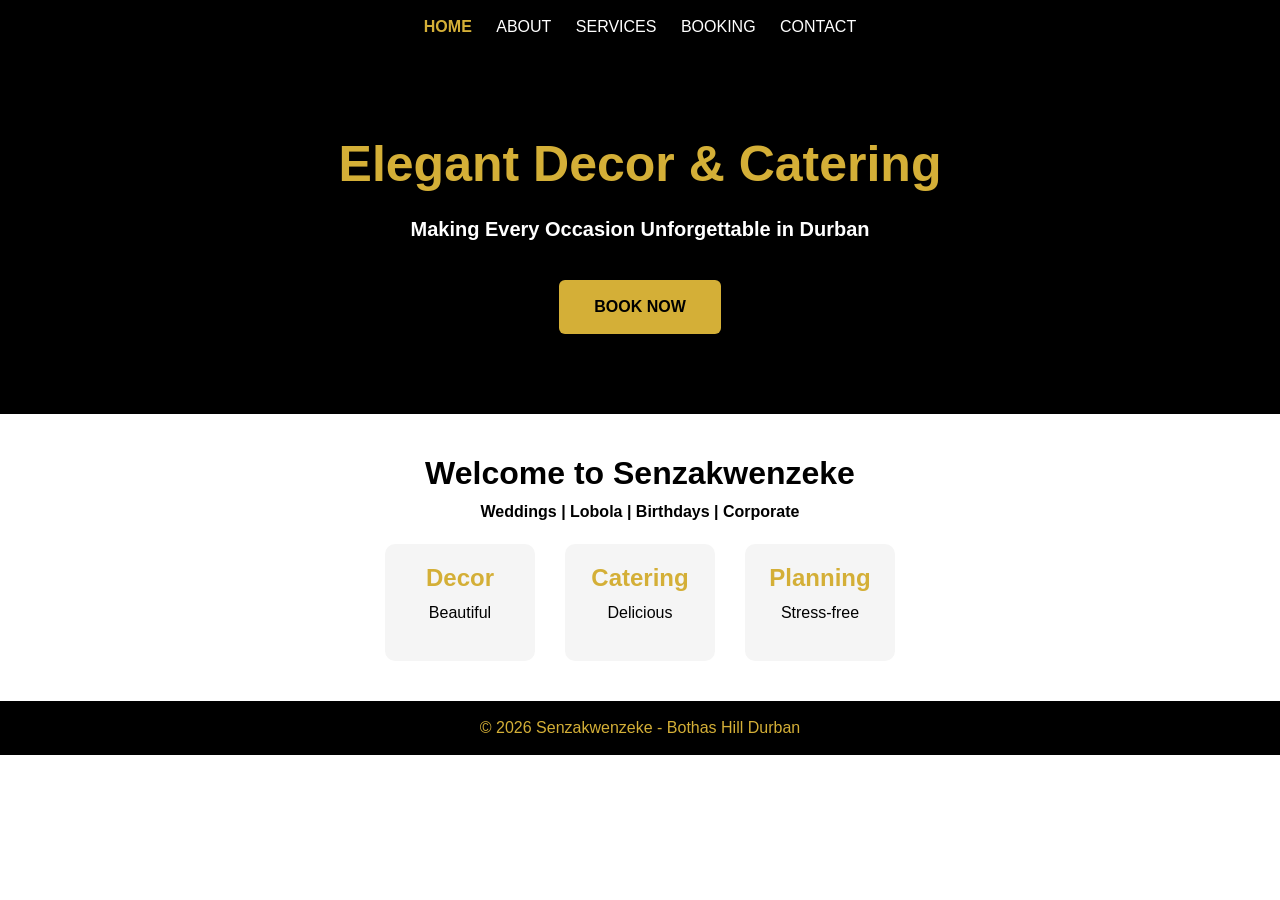
<file: Senzakwenzeke_Website/index.html>
<!DOCTYPE html>
<html lang="en">
<head>
    <meta charset="UTF-8">
    <meta name="viewport" content="width=device-width, initial-scale=1.0">
    <title>Senzakwenzeke - Home</title>
    <link href="https://cdn.jsdelivr.net/npm/bootstrap@5.3.0/dist/css/bootstrap.min.css" rel="stylesheet">
</head>
<body style="margin:0; font-family:Arial, sans-serif;">

<nav style="background:black; padding:15px; text-align:center;">
    <a href="index.html" style="color:#D4AF37; font-weight:900; text-decoration:none; margin:10px;">HOME</a>
    <a href="about.html" style="color:white; text-decoration:none; margin:10px;">ABOUT</a>
    <a href="services.html" style="color:white; text-decoration:none; margin:10px;">SERVICES</a>
    <a href="booking.html" style="color:white; text-decoration:none; margin:10px;">BOOKING</a>
    <a href="contact.html" style="color:white; text-decoration:none; margin:10px;">CONTACT</a>
</nav>

<div style="background:black; padding:80px 20px; text-align:center;">
    <h1 style="color:#D4AF37; font-size:50px; font-weight:900; margin:0;">Elegant Decor & Catering</h1>
    <p style="color:white; font-size:20px; font-weight:bold; margin-top:20px;">Making Every Occasion Unforgettable in Durban</p>
    <a href="booking.html" style="background:#D4AF37; color:black; padding:15px 35px; font-weight:900; text-decoration:none; border-radius:6px; display:inline-block; margin-top:20px;">BOOK NOW</a>
</div>

<div style="padding:40px; text-align:center; background:white;">
    <h2 style="color:black; font-weight:900;">Welcome to Senzakwenzeke</h2>
    <p style="color:black; font-weight:bold;">Weddings | Lobola | Birthdays | Corporate</p>
    <div style="display:flex; gap:30px; justify-content:center; margin-top:20px; flex-wrap:wrap;">
        <div style="background:#f5f5f5; padding:20px; border-radius:10px; min-width:150px;"><h4 style="color:#D4AF37; font-weight:900;">Decor</h4><p style="color:black;">Beautiful</p></div>
        <div style="background:#f5f5f5; padding:20px; border-radius:10px; min-width:150px;"><h4 style="color:#D4AF37; font-weight:900;">Catering</h4><p style="color:black;">Delicious</p></div>
        <div style="background:#f5f5f5; padding:20px; border-radius:10px; min-width:150px;"><h4 style="color:#D4AF37; font-weight:900;">Planning</h4><p style="color:black;">Stress-free</p></div>
    </div>
</div>

<div style="background:black; text-align:center; padding:15px;">
    <p style="color:#D4AF37; margin:0;">&copy; 2026 Senzakwenzeke - Bothas Hill Durban</p>
</div>

</body>
</html>
</file>
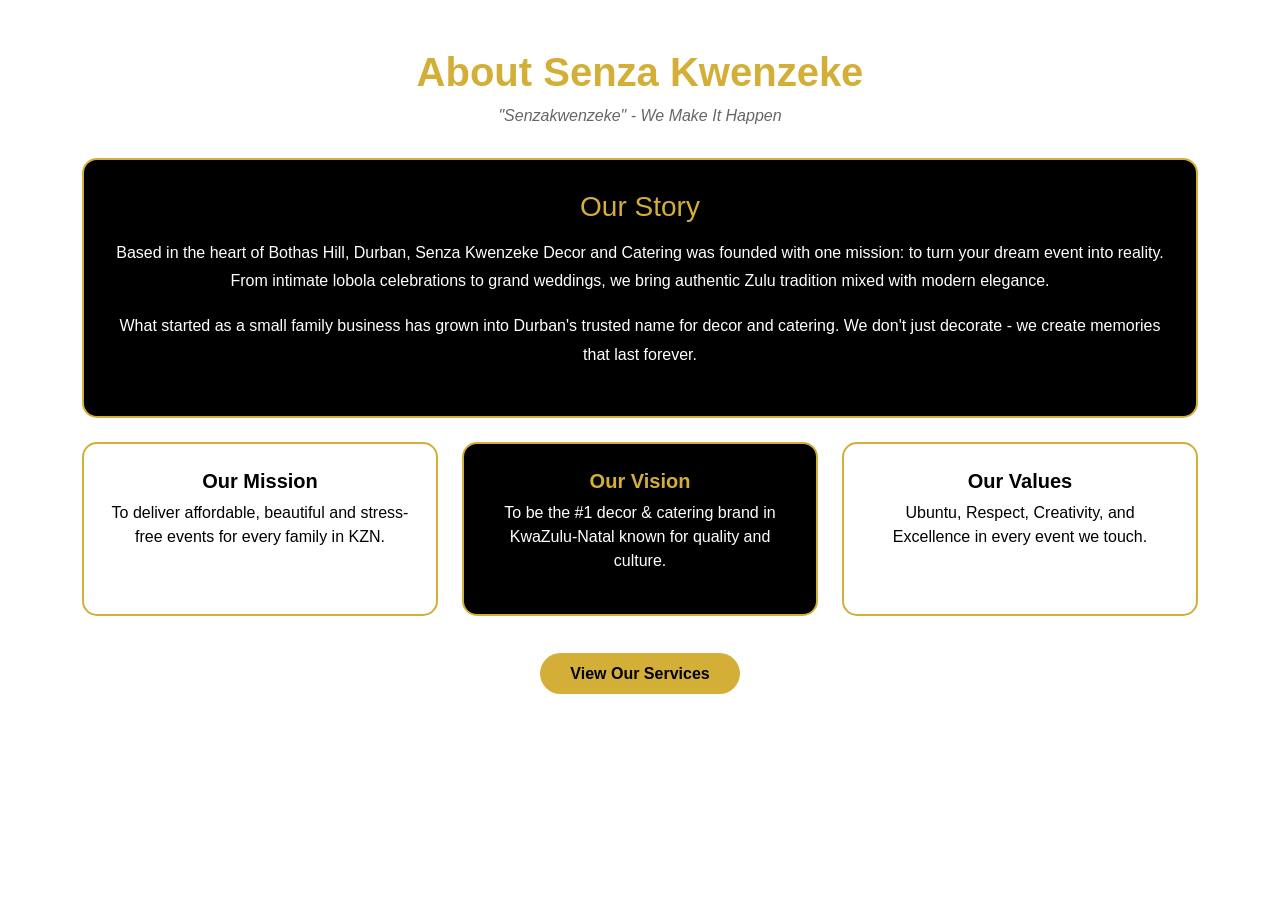
<file: Senzakwenzeke_Website/about.html>
<!DOCTYPE html>
<html lang="en">
<head>
    <meta charset="UTF-8">
    <meta name="viewport" content="width=device-width, initial-scale=1.0">
    <title>Senzakwenzeke - About Us</title>
    <link href="https://cdn.jsdelivr.net/npm/bootstrap@5.3.0/dist/css/bootstrap.min.css" rel="stylesheet">
</head>
<body style="margin:0; font-family:Arial, sans-serif; background:white;">

<div class="container mt-5">
    <h1 style="color: #d4af37; text-align:center; font-weight:bold;">About Senza Kwenzeke</h1>
    <p style="text-align:center; color:#666; font-style:italic; margin-bottom:30px;">"Senzakwenzeke" - We Make It Happen</p>

    <div class="row mb-4">
        <div class="col-md-12">
            <div style="background-color: #000; color: white; padding: 30px; border-radius: 15px; border: 2px solid #d4af37; text-align:center;">
                <h3 style="color: #d4af37;">Our Story</h3>
                <p style="margin-top:15px; line-height:1.8; font-size:16px;">
                    Based in the heart of Bothas Hill, Durban, Senza Kwenzeke Decor and Catering was founded with one mission:
                    to turn your dream event into reality. From intimate lobola celebrations to grand weddings, we bring
                    authentic Zulu tradition mixed with modern elegance.
                </p>
                <p style="line-height:1.8;">
                    What started as a small family business has grown into Durban's trusted name for decor and catering.
                    We don't just decorate - we create memories that last forever.
                </p>
            </div>
        </div>
    </div>

    <div class="row">
        <div class="col-md-4 mb-3">
            <div style="background-color: #fff; color: #000; padding: 25px; border-radius: 15px; border: 2px solid #d4af37; text-align:center; height:100%;">
                <h5 style="color: #000; font-weight:bold;">Our Mission</h5>
                <p>To deliver affordable, beautiful and stress-free events for every family in KZN.</p>
            </div>
        </div>
        <div class="col-md-4 mb-3">
            <div style="background-color: #000; color: white; padding: 25px; border-radius: 15px; border: 2px solid #d4af37; text-align:center; height:100%;">
                <h5 style="color: #d4af37; font-weight:bold;">Our Vision</h5>
                <p>To be the #1 decor & catering brand in KwaZulu-Natal known for quality and culture.</p>
            </div>
        </div>
        <div class="col-md-4 mb-3">
            <div style="background-color: #fff; color: #000; padding: 25px; border-radius: 15px; border: 2px solid #d4af37; text-align:center; height:100%;">
                <h5 style="color: #000; font-weight:bold;">Our Values</h5>
                <p>Ubuntu, Respect, Creativity, and Excellence in every event we touch.</p>
            </div>
        </div>
    </div>

    <div style="text-align:center; margin-top:30px; margin-bottom:50px;">
        <a href="services.html" style="background-color: #d4af37; color: black; padding: 12px 30px; border-radius: 25px; text-decoration: none; font-weight: bold;">View Our Services</a>
    </div>
</div>

</body>
</html>
</file>
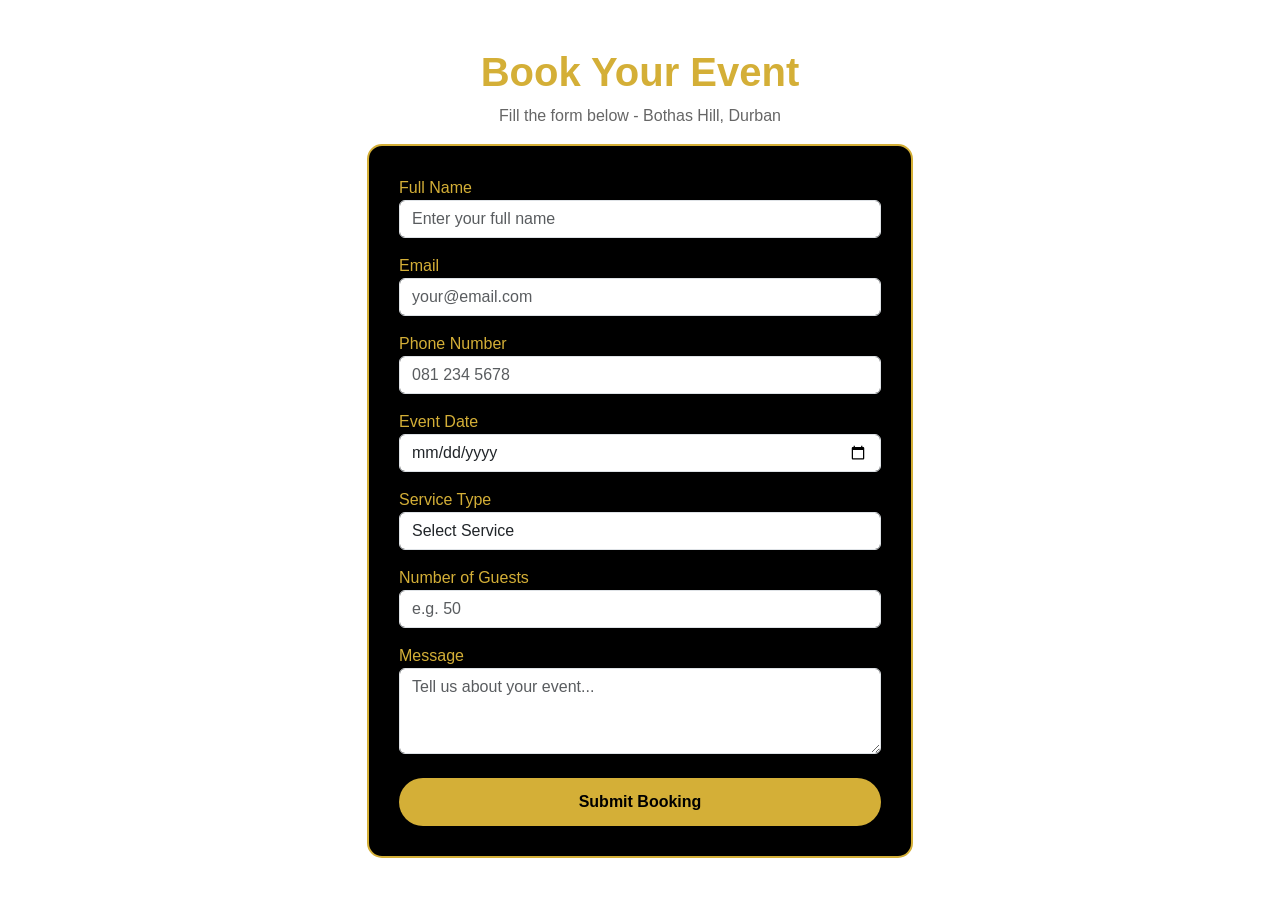
<file: Senzakwenzeke_Website/booking.html>
<!DOCTYPE html>
<html lang="en">
<head>
    <meta charset="UTF-8">
    <meta name="viewport" content="width=device-width, initial-scale=1.0">
    <title>Senzakwenzeke - Book Your Event</title>
    <link href="https://cdn.jsdelivr.net/npm/bootstrap@5.3.0/dist/css/bootstrap.min.css" rel="stylesheet">
</head>
<body style="margin:0; font-family:Arial, sans-serif; background:white;">

<div class="container mt-5">
    <h1 style="color: #d4af37; text-align:center; font-weight:bold;">Book Your Event</h1>
    <p style="text-align:center; color: #666;">Fill the form below - Bothas Hill, Durban</p>

    <div class="row justify-content-center">
        <div class="col-md-6">
            <div style="background-color: #000; padding: 30px; border-radius: 15px; border: 2px solid #d4af37;">

                <form action="#" method="post">
                    <label style="color: #d4af37;">Full Name</label>
                    <input type="text" class="form-control mb-3" placeholder="Enter your full name" required />

                    <label style="color: #d4af37;">Email</label>
                    <input type="email" class="form-control mb-3" placeholder="your@email.com" required />

                    <label style="color: #d4af37;">Phone Number</label>
                    <input type="tel" class="form-control mb-3" placeholder="081 234 5678" required />

                    <label style="color: #d4af37;">Event Date</label>
                    <input type="date" class="form-control mb-3" required />

                    <label style="color: #d4af37;">Service Type</label>
                    <select class="form-control mb-3" required>
                        <option>Select Service</option>
                        <option>Decor Only</option>
                        <option>Catering Only</option>
                        <option>Decor + Catering</option>
                        <option>Full Event Planning</option>
                    </select>

                    <label style="color: #d4af37;">Number of Guests</label>
                    <input type="number" class="form-control mb-3" placeholder="e.g. 50" />

                    <label style="color: #d4af37;">Message</label>
                    <textarea class="form-control mb-4" rows="3" placeholder="Tell us about your event..."></textarea>

                    <div style="text-align:center;">
                        <button type="submit" style="background-color: #d4af37; color: black; border: none; padding: 12px 40px; border-radius: 25px; font-weight: bold; font-size: 16px; width: 100%;">Submit Booking</button>
                    </div>
                </form>

            </div>
        </div>
    </div>
    <br><br>
</div>

</body>
</html>
</file>
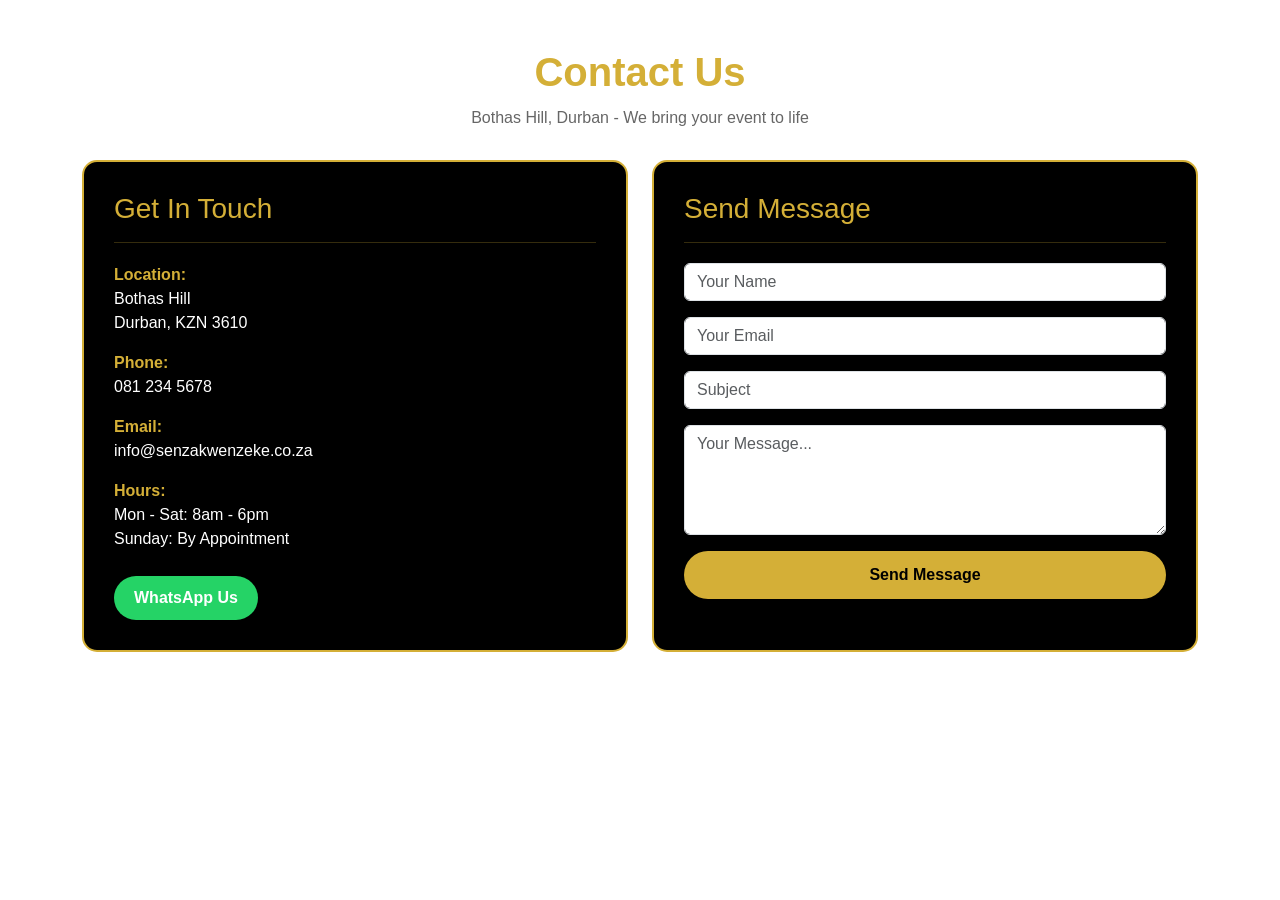
<file: Senzakwenzeke_Website/contact.html>
<!DOCTYPE html>
<html lang="en">
<head>
    <meta charset="UTF-8">
    <meta name="viewport" content="width=device-width, initial-scale=1.0">
    <title>Senzakwenzeke - Contact Us</title>
    <link href="https://cdn.jsdelivr.net/npm/bootstrap@5.3.0/dist/css/bootstrap.min.css" rel="stylesheet">
</head>
<body style="margin:0; font-family:Arial, sans-serif; background:white;">

<div class="container mt-5">
    <h1 style="color: #d4af37; text-align:center; font-weight:bold; margin-bottom:10px;">Contact Us</h1>
    <p style="text-align:center; color:#666; margin-bottom:30px;">Bothas Hill, Durban - We bring your event to life</p>

    <div class="row">
        <!-- LEFT - CONTACT INFO -->
        <div class="col-md-6 mb-4">
            <div style="background-color: #000; color: white; padding: 30px; border-radius: 15px; border: 2px solid #d4af37; height: 100%;">
                <h3 style="color: #d4af37;">Get In Touch</h3>
                <hr style="border-color: #d4af37;" />

                <p style="margin-top:20px;"><strong style="color:#d4af37;">Location:</strong><br />Bothas Hill<br />Durban, KZN 3610</p>

                <p><strong style="color:#d4af37;">Phone:</strong><br />081 234 5678</p>

                <p><strong style="color:#d4af37;">Email:</strong><br />info@senzakwenzeke.co.za</p>

                <p><strong style="color:#d4af37;">Hours:</strong><br />Mon - Sat: 8am - 6pm<br />Sunday: By Appointment</p>

                <div style="margin-top:25px;">
                    <a href="https://wa.me/27812345678" style="background-color: #25D366; color: white; padding: 10px 20px; border-radius: 25px; text-decoration: none; font-weight: bold; display: inline-block;">WhatsApp Us</a>
                </div>
            </div>
        </div>

        <!-- RIGHT - CONTACT FORM -->
        <div class="col-md-6 mb-4">
            <div style="background-color: #000; padding: 30px; border-radius: 15px; border: 2px solid #d4af37; height: 100%;">
                <h3 style="color: #d4af37;">Send Message</h3>
                <hr style="border-color: #d4af37;" />

                <form action="#" method="post" style="margin-top:20px;">
                    <input type="text" class="form-control mb-3" placeholder="Your Name" required />
                    <input type="email" class="form-control mb-3" placeholder="Your Email" required />
                    <input type="text" class="form-control mb-3" placeholder="Subject" />
                    <textarea class="form-control mb-3" rows="4" placeholder="Your Message..." required></textarea>
                    <button type="submit" style="background-color: #d4af37; color: black; border: none; padding: 12px; border-radius: 25px; font-weight: bold; width: 100%;">Send Message</button>
                </form>
            </div>
        </div>
    </div>
</div>
<br><br>
</body>
</html>
</file>
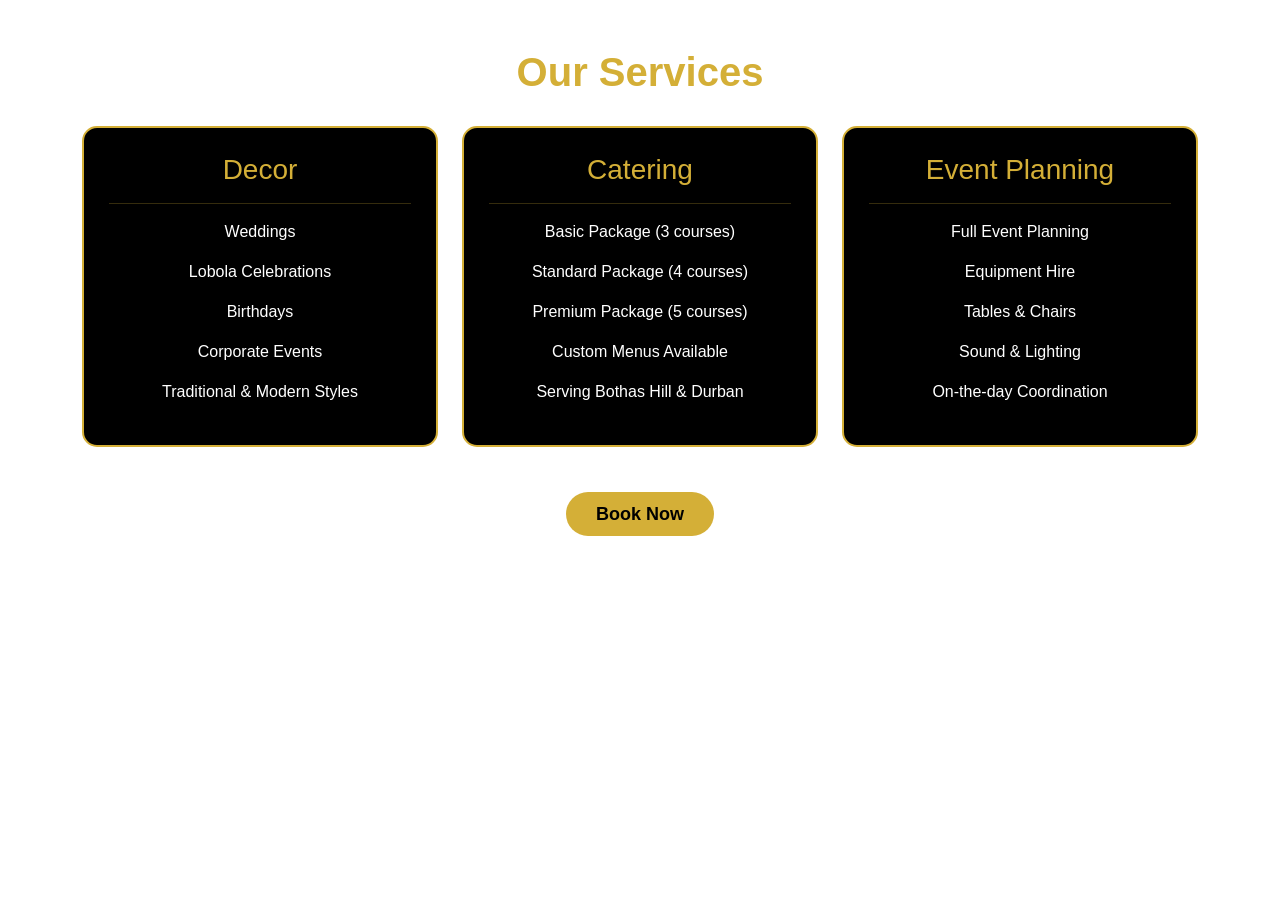
<file: Senzakwenzeke_Website/services.html>
<!DOCTYPE html>
<html lang="en">
<head>
    <meta charset="UTF-8">
    <meta name="viewport" content="width=device-width, initial-scale=1.0">
    <title>Senzakwenzeke - Our Services</title>
    <link href="https://cdn.jsdelivr.net/npm/bootstrap@5.3.0/dist/css/bootstrap.min.css" rel="stylesheet">
</head>
<body style="margin:0; font-family:Arial, sans-serif; background:white;">

<div class="container mt-5">
    <h1 style="color: #d4af37; text-align:center; font-weight:bold; margin-bottom:30px;">Our Services</h1>

    <div class="row">
        <!-- BOX 1 -->
        <div class="col-md-4 mb-4">
            <div style="background-color: #000; color: white; padding: 25px; border-radius: 15px; border: 2px solid #d4af37; height: 100%; text-align:center;">
                <h3 style="color: #d4af37;">Decor</h3>
                <hr style="border-color: #d4af37;" />
                <p>Weddings</p>
                <p>Lobola Celebrations</p>
                <p>Birthdays</p>
                <p>Corporate Events</p>
                <p>Traditional & Modern Styles</p>
            </div>
        </div>

        <!-- BOX 2 -->
        <div class="col-md-4 mb-4">
            <div style="background-color: #000; color: white; padding: 25px; border-radius: 15px; border: 2px solid #d4af37; height: 100%; text-align:center;">
                <h3 style="color: #d4af37;">Catering</h3>
                <hr style="border-color: #d4af37;" />
                <p>Basic Package (3 courses)</p>
                <p>Standard Package (4 courses)</p>
                <p>Premium Package (5 courses)</p>
                <p>Custom Menus Available</p>
                <p>Serving Bothas Hill & Durban</p>
            </div>
        </div>

        <!-- BOX 3 -->
        <div class="col-md-4 mb-4">
            <div style="background-color: #000; color: white; padding: 25px; border-radius: 15px; border: 2px solid #d4af37; height: 100%; text-align:center;">
                <h3 style="color: #d4af37;">Event Planning</h3>
                <hr style="border-color: #d4af37;" />
                <p>Full Event Planning</p>
                <p>Equipment Hire</p>
                <p>Tables & Chairs</p>
                <p>Sound & Lighting</p>
                <p>On-the-day Coordination</p>
            </div>
        </div>
    </div>

    <div style="text-align:center; margin-top:30px; margin-bottom:50px;">
        <a href="booking.html" style="background-color: #d4af37; color: black; padding: 12px 30px; border-radius: 25px; text-decoration: none; font-weight: bold; font-size: 18px;">Book Now</a>
    </div>
</div>

</body>
</html>
</file>
